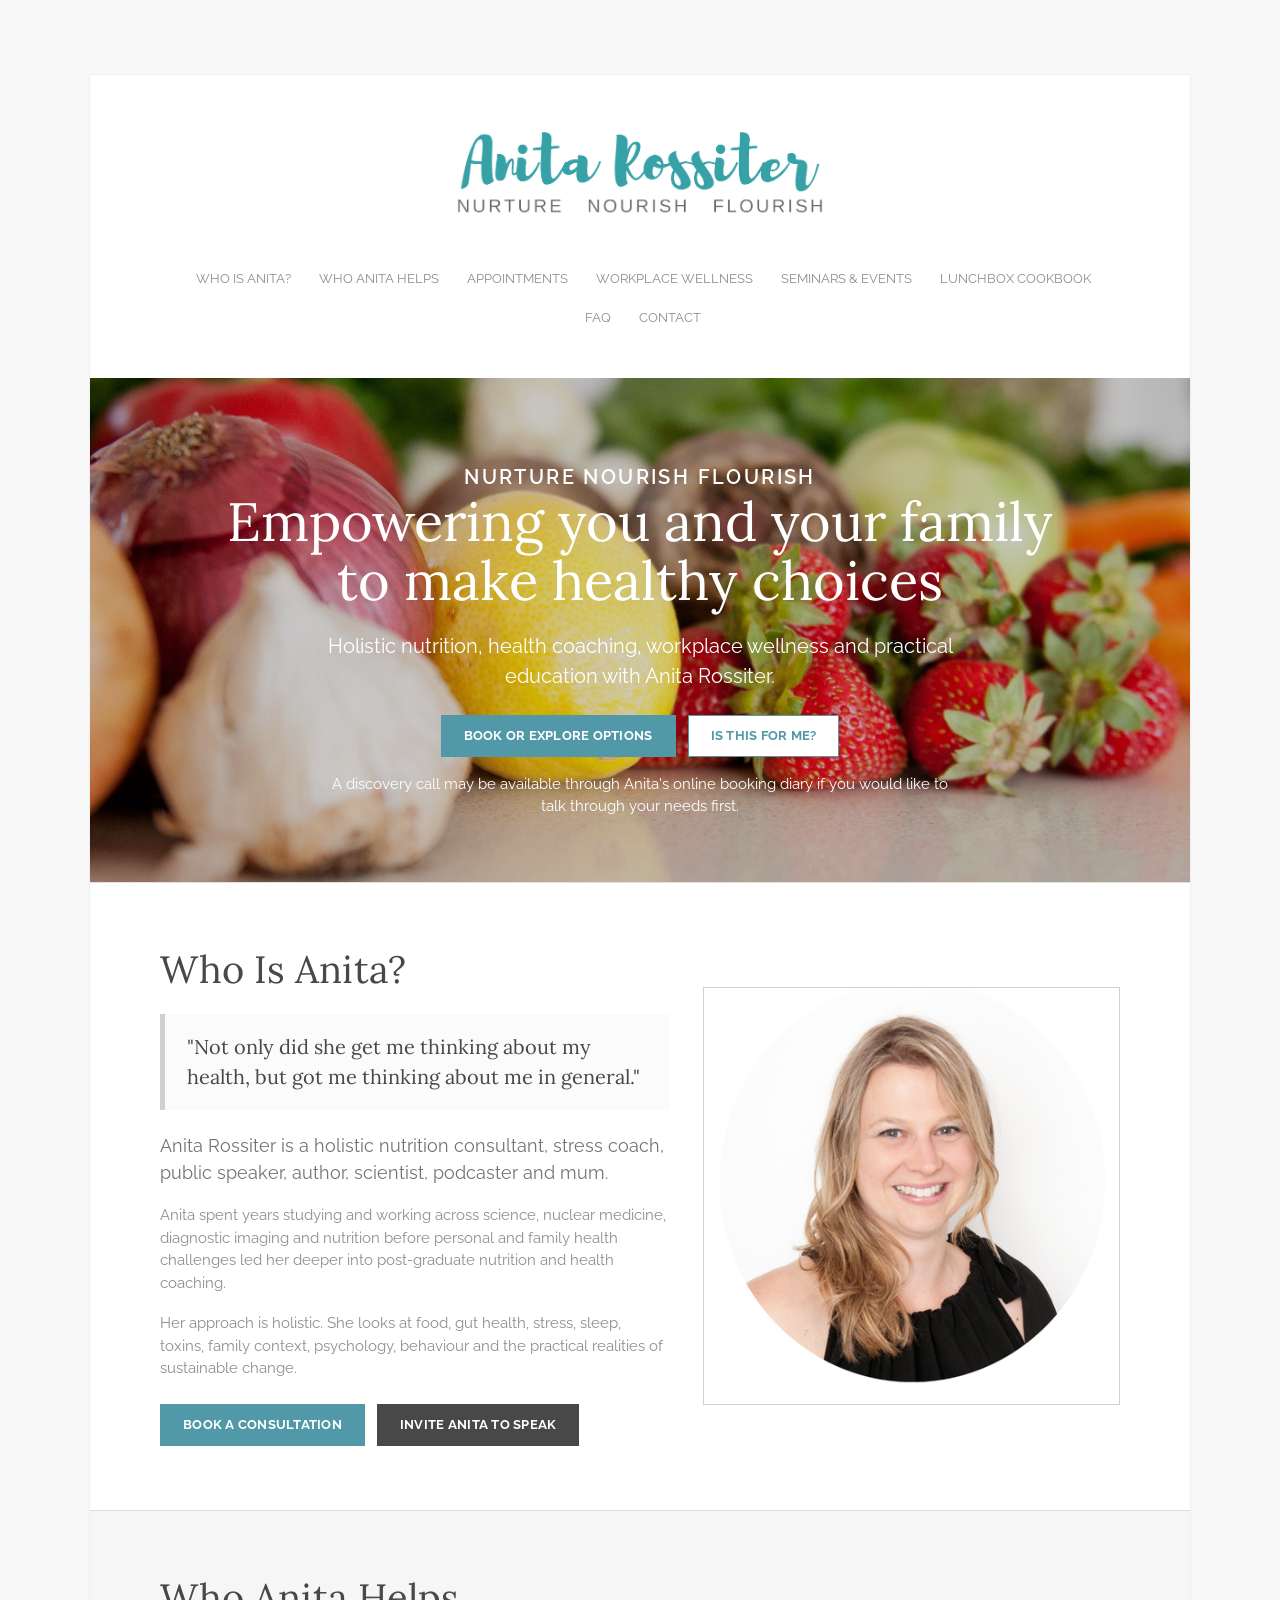
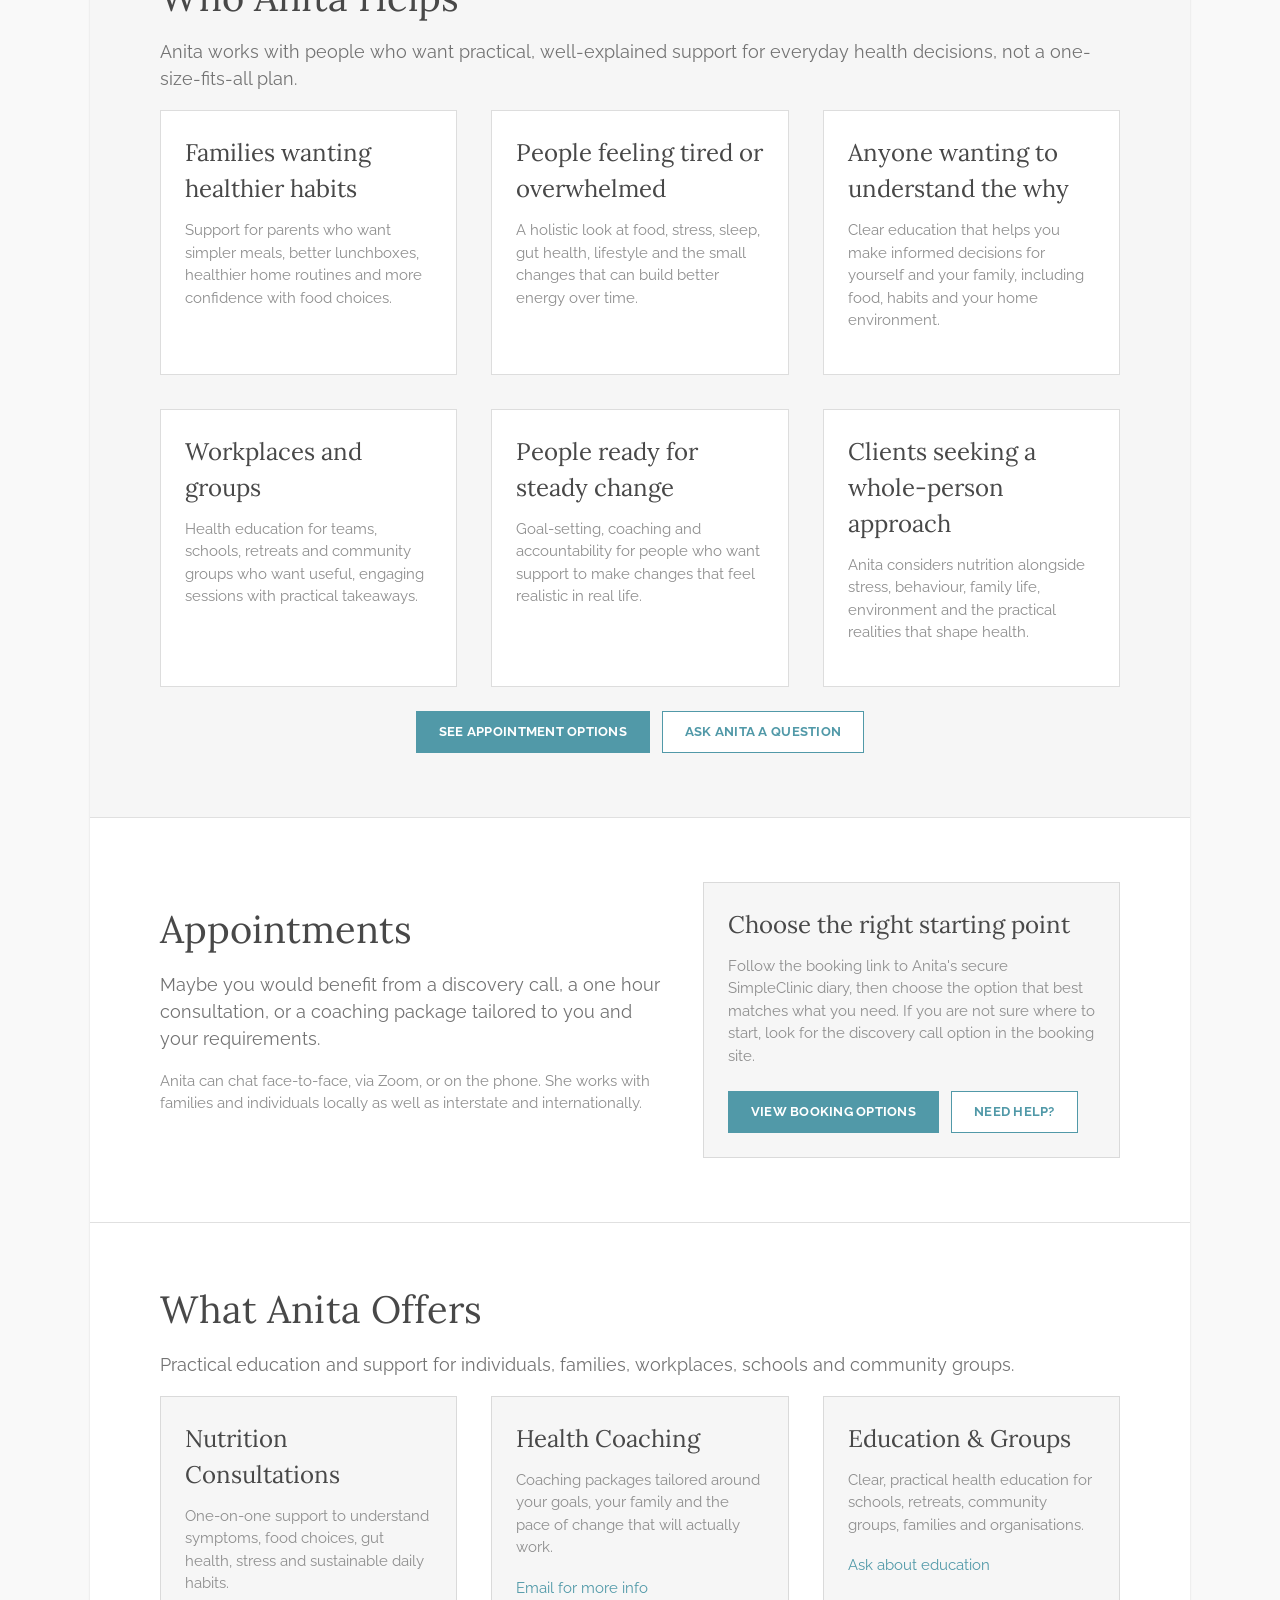
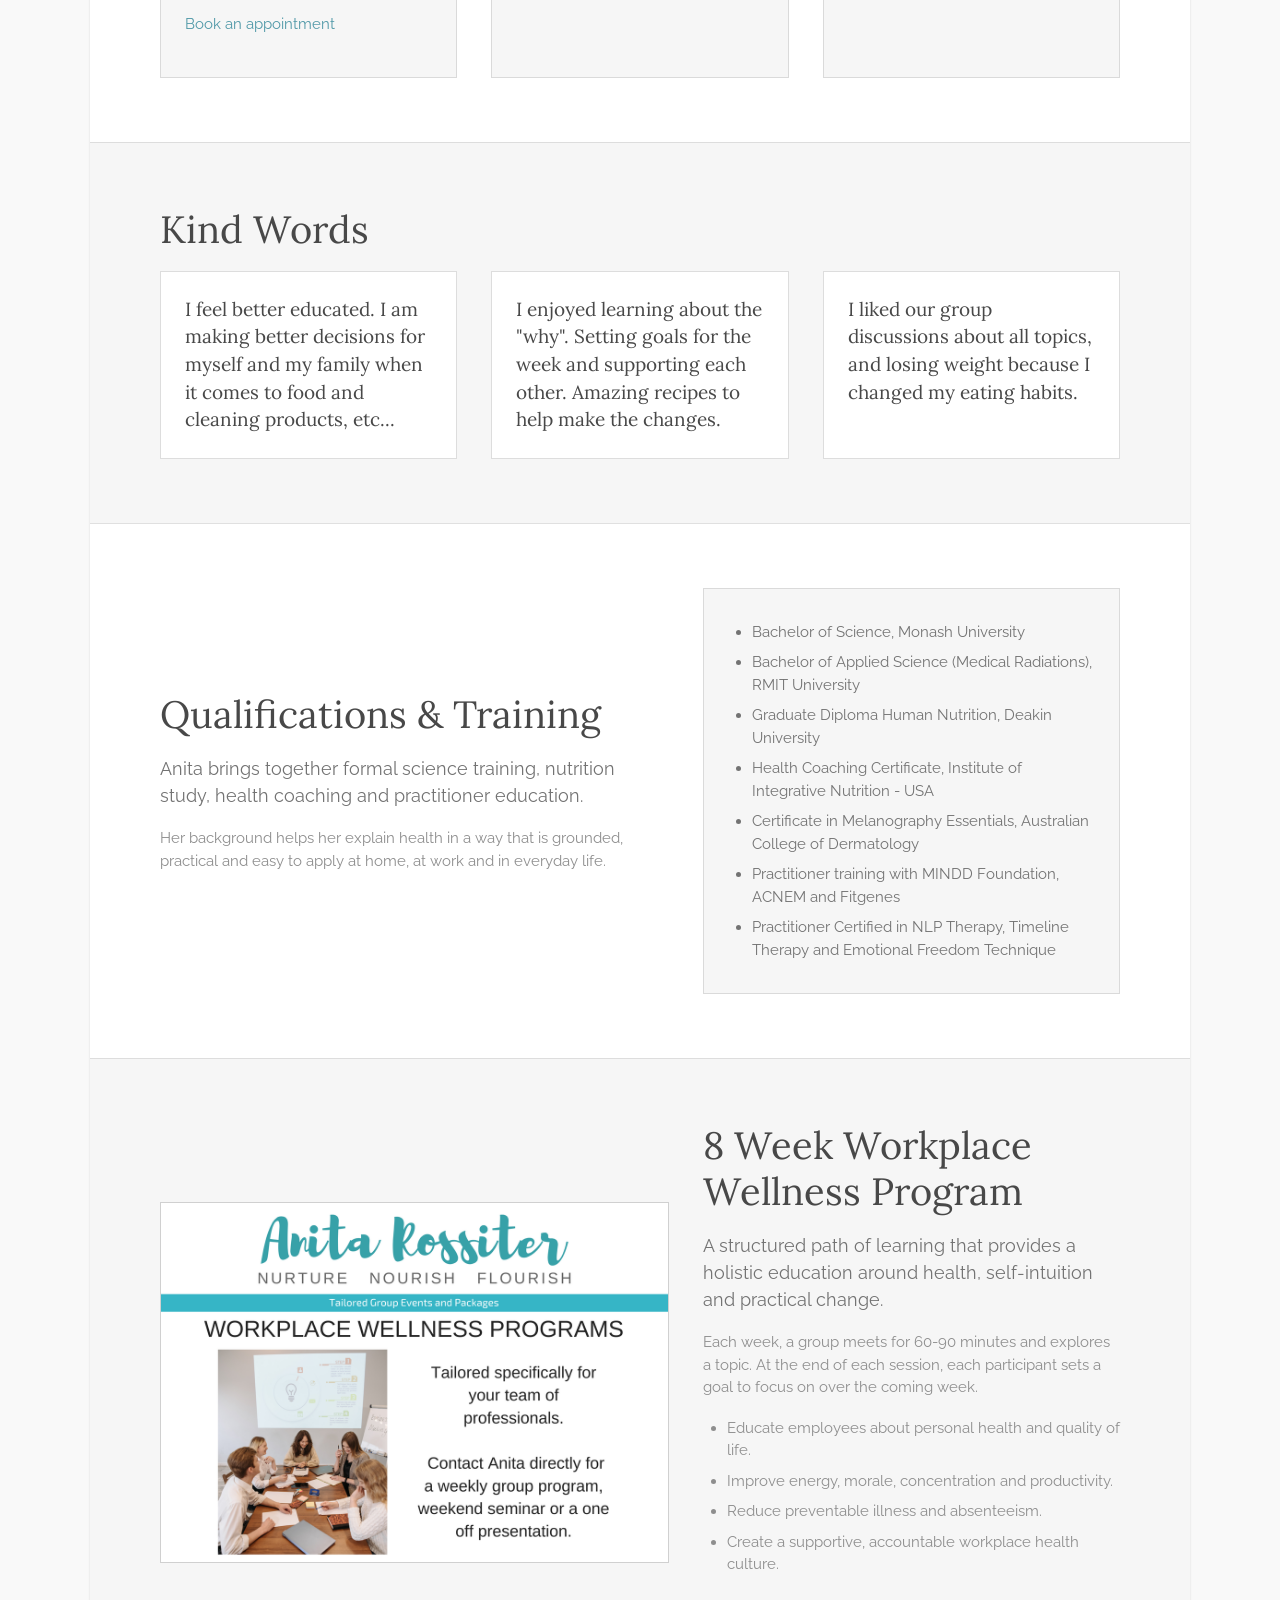
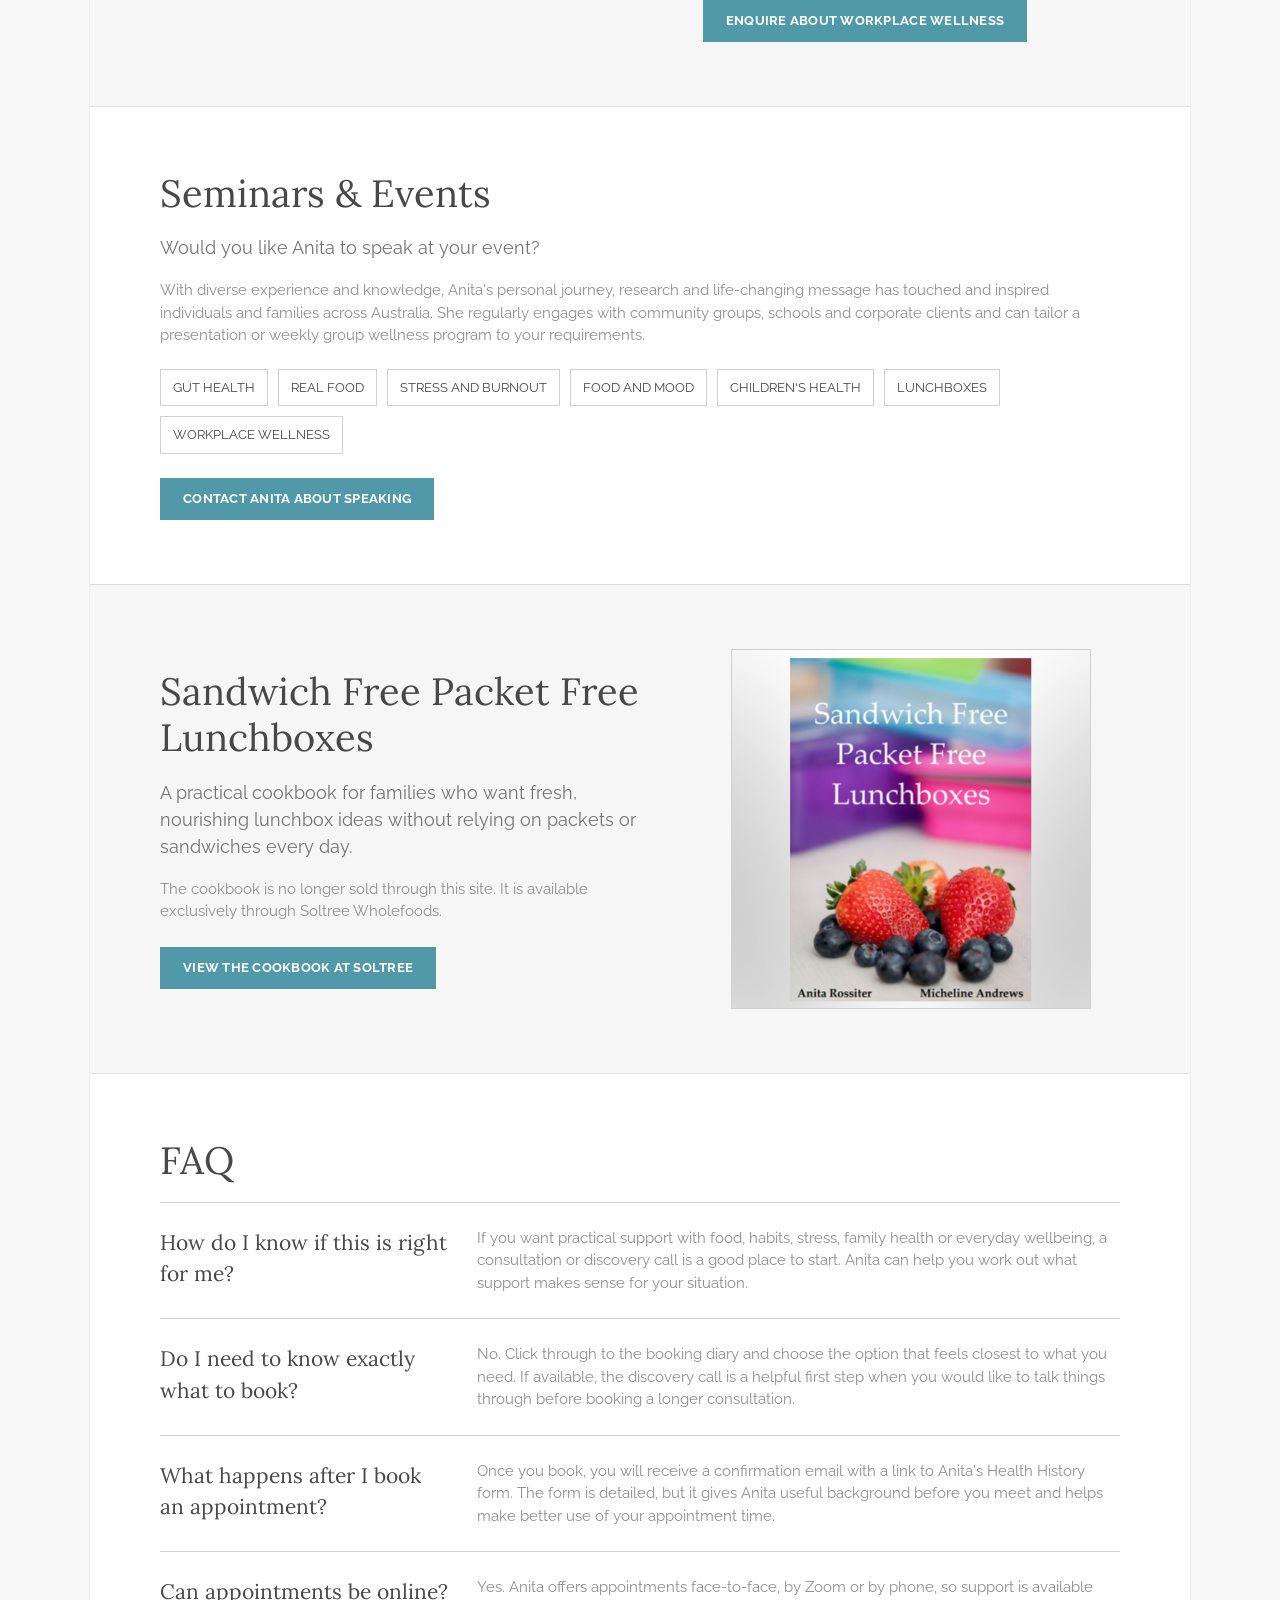
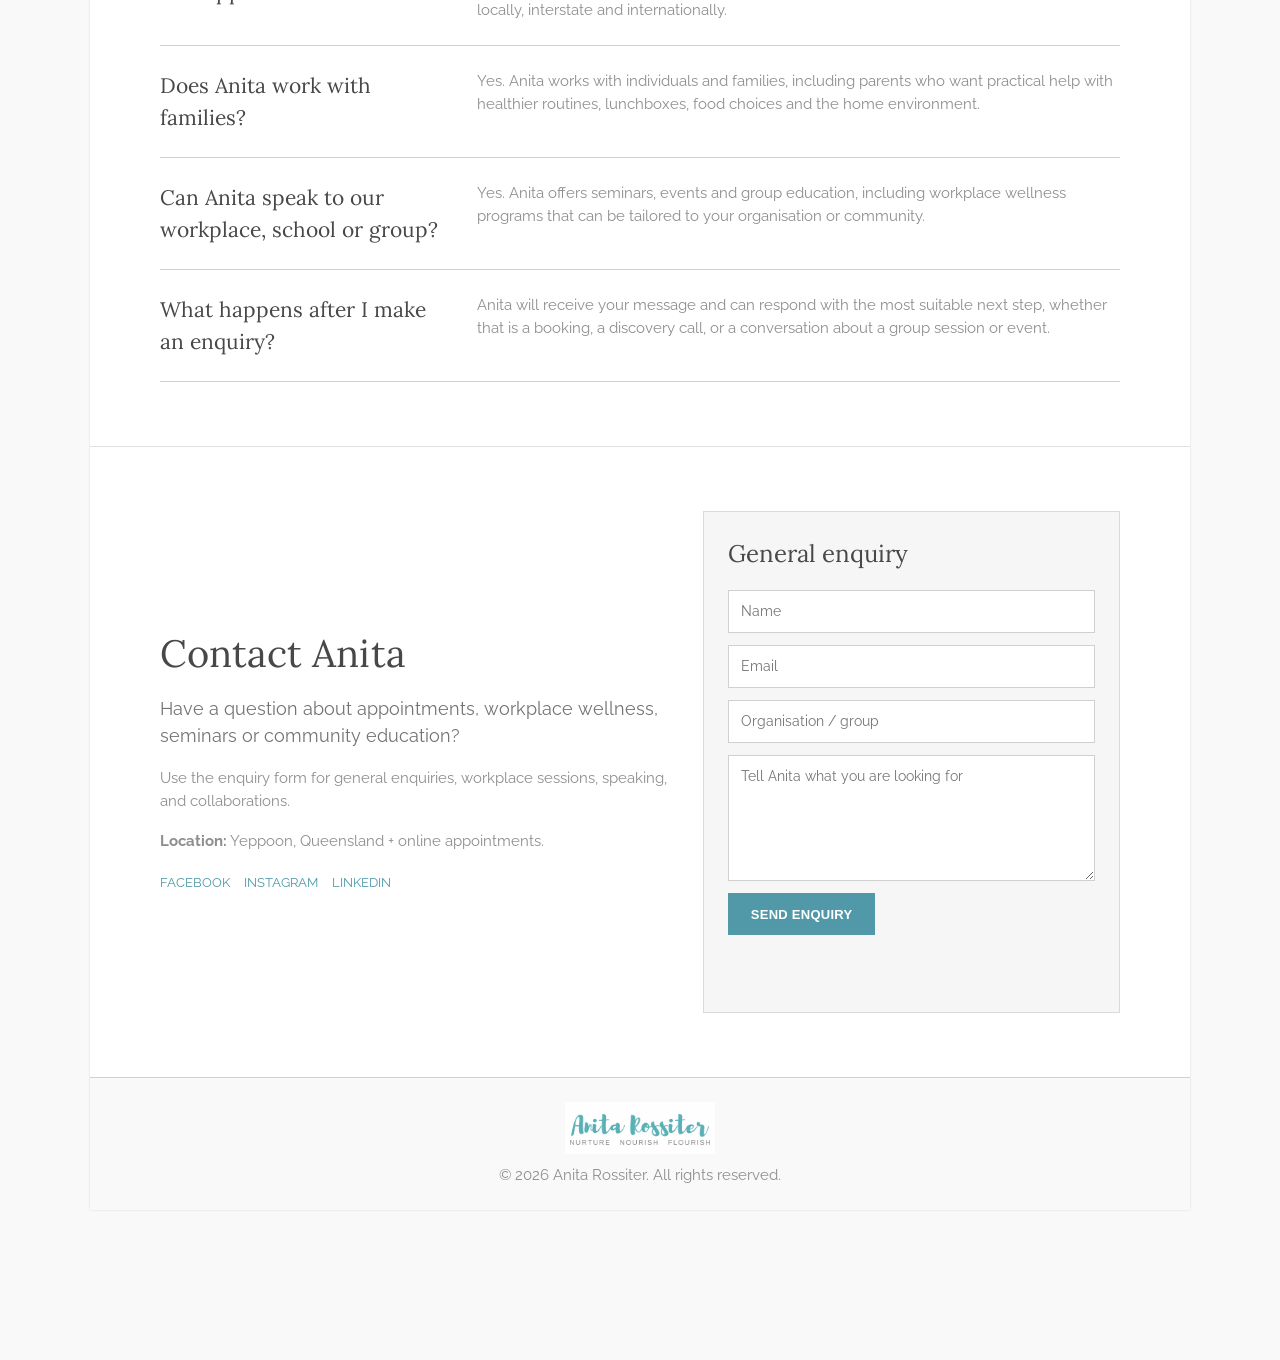
<file: index.html>
<!doctype html>
<html lang="en">
<head>
  <meta charset="utf-8">
  <meta name="viewport" content="width=device-width, initial-scale=1">
  <title>Anita Rossiter | Nurture Nourish Flourish</title>
  <meta name="description" content="Holistic nutrition, health coaching, workplace wellness and practical education with Anita Rossiter.">
  <link rel="canonical" href="https://www.anitarossiter.com.au/">
  <link rel="icon" href="favicon.png" type="image/png">
  <link rel="apple-touch-icon" href="apple-touch-icon.png">
  <link rel="preconnect" href="https://fonts.googleapis.com">
  <link rel="preconnect" href="https://fonts.gstatic.com" crossorigin>
  <link href="https://fonts.googleapis.com/css2?family=Lora:wght@400;500&family=Raleway:wght@400;500;600;700&display=swap" rel="stylesheet">
  <link rel="stylesheet" href="styles.css">
</head>
<body>
  <div class="site-shell">
    <header class="site-top" id="home">
      <a class="logo" href="#home" aria-label="Anita Rossiter - Nurture Nourish Flourish">
        <img src="assets/anita-rossiter-logo-cropped.png" alt="Anita Rossiter - Nurture Nourish Flourish">
      </a>
    </header>

    <nav class="site-nav" aria-label="Main navigation">
      <div class="site-nav-inner">
        <a href="#about">Who is Anita?</a>
        <a href="#who-anita-helps">Who Anita Helps</a>
        <a href="#appointments">Appointments</a>
        <a href="#workplace-wellness">Workplace Wellness</a>
        <a href="#speaking">Seminars & Events</a>
        <a href="#cookbook">Lunchbox Cookbook</a>
        <a href="#faq">FAQ</a>
        <a href="#contact">Contact</a>
      </div>
    </nav>

    <main>
      <section class="hero">
        <div class="hero-inner">
          <p class="kicker">Nurture Nourish Flourish</p>
          <h1>Empowering you and your family to make healthy choices</h1>
          <p>Holistic nutrition, health coaching, workplace wellness and practical education with Anita Rossiter.</p>
          <div class="button-row centered">
            <a class="button" href="https://anita-rossiter-nurture-nourish-flourish.simplecliniconline.com/diary">Book or explore options</a>
            <a class="button light" href="#who-anita-helps">Is this for me?</a>
          </div>
          <p class="hero-note">A discovery call may be available through Anita's online booking diary if you would like to talk through your needs first.</p>
        </div>
      </section>

      <section class="section" id="about">
        <div class="wrap grid two">
          <div>
            <h2>Who Is Anita?</h2>
            <div class="quote">"Not only did she get me thinking about my health, but got me thinking about me in general."</div>
            <p class="lede">Anita Rossiter is a holistic nutrition consultant, stress coach, public speaker, author, scientist, podcaster and mum.</p>
            <p>Anita spent years studying and working across science, nuclear medicine, diagnostic imaging and nutrition before personal and family health challenges led her deeper into post-graduate nutrition and health coaching.</p>
            <p>Her approach is holistic. She looks at food, gut health, stress, sleep, toxins, family context, psychology, behaviour and the practical realities of sustainable change.</p>
            <div class="button-row">
              <a class="button" href="https://anita-rossiter-nurture-nourish-flourish.simplecliniconline.com/diary">Book a consultation</a>
              <a class="button dark" href="#contact">Invite Anita to speak</a>
            </div>
          </div>
          <img class="image portrait" src="assets/anita-portrait.png" alt="Anita Rossiter">
        </div>
      </section>

      <section class="section band" id="who-anita-helps">
        <div class="wrap">
          <h2>Who Anita Helps</h2>
          <p class="lede">Anita works with people who want practical, well-explained support for everyday health decisions, not a one-size-fits-all plan.</p>
          <div class="grid three">
            <article class="tile">
              <h3>Families wanting healthier habits</h3>
              <p>Support for parents who want simpler meals, better lunchboxes, healthier home routines and more confidence with food choices.</p>
            </article>
            <article class="tile">
              <h3>People feeling tired or overwhelmed</h3>
              <p>A holistic look at food, stress, sleep, gut health, lifestyle and the small changes that can build better energy over time.</p>
            </article>
            <article class="tile">
              <h3>Anyone wanting to understand the why</h3>
              <p>Clear education that helps you make informed decisions for yourself and your family, including food, habits and your home environment.</p>
            </article>
            <article class="tile">
              <h3>Workplaces and groups</h3>
              <p>Health education for teams, schools, retreats and community groups who want useful, engaging sessions with practical takeaways.</p>
            </article>
            <article class="tile">
              <h3>People ready for steady change</h3>
              <p>Goal-setting, coaching and accountability for people who want support to make changes that feel realistic in real life.</p>
            </article>
            <article class="tile">
              <h3>Clients seeking a whole-person approach</h3>
              <p>Anita considers nutrition alongside stress, behaviour, family life, environment and the practical realities that shape health.</p>
            </article>
          </div>
          <div class="button-row centered">
            <a class="button" href="https://anita-rossiter-nurture-nourish-flourish.simplecliniconline.com/diary">See appointment options</a>
            <a class="button light" href="#contact">Ask Anita a question</a>
          </div>
        </div>
      </section>

      <section class="section" id="appointments">
        <div class="wrap grid two">
          <div>
            <h2>Appointments</h2>
            <p class="lede">Maybe you would benefit from a discovery call, a one hour consultation, or a coaching package tailored to you and your requirements.</p>
            <p>Anita can chat face-to-face, via Zoom, or on the phone. She works with families and individuals locally as well as interstate and internationally.</p>
          </div>
          <div class="tile">
            <h3>Choose the right starting point</h3>
            <p>Follow the booking link to Anita's secure SimpleClinic diary, then choose the option that best matches what you need. If you are not sure where to start, look for the discovery call option in the booking site.</p>
            <div class="button-row">
              <a class="button" href="https://anita-rossiter-nurture-nourish-flourish.simplecliniconline.com/diary">View booking options</a>
              <a class="button light" href="#contact">Need help?</a>
            </div>
          </div>
        </div>
      </section>

      <section class="section" id="offers">
        <div class="wrap">
          <h2>What Anita Offers</h2>
          <p class="lede">Practical education and support for individuals, families, workplaces, schools and community groups.</p>
          <div class="grid three">
            <article class="tile">
              <h3>Nutrition Consultations</h3>
              <p>One-on-one support to understand symptoms, food choices, gut health, stress and sustainable daily habits.</p>
              <p><a href="https://anita-rossiter-nurture-nourish-flourish.simplecliniconline.com/diary">Book an appointment</a></p>
            </article>
            <article class="tile">
              <h3>Health Coaching</h3>
              <p>Coaching packages tailored around your goals, your family and the pace of change that will actually work.</p>
              <p><a href="#contact">Email for more info</a></p>
            </article>
            <article class="tile">
              <h3>Education & Groups</h3>
              <p>Clear, practical health education for schools, retreats, community groups, families and organisations.</p>
              <p><a href="#contact">Ask about education</a></p>
            </article>
          </div>
        </div>
      </section>

      <section class="section band" id="kind-words">
        <div class="wrap">
          <h2>Kind Words</h2>
          <div class="grid three">
            <blockquote class="testimonial">I feel better educated. I am making better decisions for myself and my family when it comes to food and cleaning products, etc...</blockquote>
            <blockquote class="testimonial">I enjoyed learning about the "why". Setting goals for the week and supporting each other. Amazing recipes to help make the changes.</blockquote>
            <blockquote class="testimonial">I liked our group discussions about all topics, and losing weight because I changed my eating habits.</blockquote>
          </div>
        </div>
      </section>

      <section class="section" id="qualifications">
        <div class="wrap grid two">
          <div>
            <h2>Qualifications & Training</h2>
            <p class="lede">Anita brings together formal science training, nutrition study, health coaching and practitioner education.</p>
            <p>Her background helps her explain health in a way that is grounded, practical and easy to apply at home, at work and in everyday life.</p>
          </div>
          <div class="tile">
            <ul class="list credentials">
              <li>Bachelor of Science, Monash University</li>
              <li>Bachelor of Applied Science (Medical Radiations), RMIT University</li>
              <li>Graduate Diploma Human Nutrition, Deakin University</li>
              <li>Health Coaching Certificate, Institute of Integrative Nutrition - USA</li>
              <li>Certificate in Melanography Essentials, Australian College of Dermatology</li>
              <li>Practitioner training with MINDD Foundation, ACNEM and Fitgenes</li>
              <li>Practitioner Certified in NLP Therapy, Timeline Therapy and Emotional Freedom Technique</li>
            </ul>
          </div>
        </div>
      </section>

      <section class="section band" id="workplace-wellness">
        <div class="wrap grid two">
          <img class="image" src="assets/workplace-wellness.png" alt="Anita Rossiter presenting workplace wellness education">
          <div>
            <h2>8 Week Workplace Wellness Program</h2>
            <p class="lede">A structured path of learning that provides a holistic education around health, self-intuition and practical change.</p>
            <p>Each week, a group meets for 60-90 minutes and explores a topic. At the end of each session, each participant sets a goal to focus on over the coming week.</p>
            <ul class="list">
              <li>Educate employees about personal health and quality of life.</li>
              <li>Improve energy, morale, concentration and productivity.</li>
              <li>Reduce preventable illness and absenteeism.</li>
              <li>Create a supportive, accountable workplace health culture.</li>
            </ul>
            <div class="button-row">
              <a class="button" href="#contact">Enquire about workplace wellness</a>
            </div>
          </div>
        </div>
      </section>

      <section class="section" id="speaking">
        <div class="wrap">
          <h2>Seminars & Events</h2>
          <p class="lede">Would you like Anita to speak at your event?</p>
          <p>With diverse experience and knowledge, Anita's personal journey, research and life-changing message has touched and inspired individuals and families across Australia. She regularly engages with community groups, schools and corporate clients and can tailor a presentation or weekly group wellness program to your requirements.</p>
          <div class="chip-row">
            <span class="chip">Gut health</span>
            <span class="chip">Real food</span>
            <span class="chip">Stress and burnout</span>
            <span class="chip">Food and mood</span>
            <span class="chip">Children's health</span>
            <span class="chip">Lunchboxes</span>
            <span class="chip">Workplace wellness</span>
          </div>
          <div class="button-row">
            <a class="button" href="#contact">Contact Anita about speaking</a>
          </div>
        </div>
      </section>

      <section class="section band" id="cookbook">
        <div class="wrap grid two">
          <div>
            <h2>Sandwich Free Packet Free Lunchboxes</h2>
            <p class="lede">A practical cookbook for families who want fresh, nourishing lunchbox ideas without relying on packets or sandwiches every day.</p>
            <p>The cookbook is no longer sold through this site. It is available exclusively through Soltree Wholefoods.</p>
            <div class="button-row">
              <a class="button" href="https://www.soltreewholefoods.com.au/products/sandwich-free-packet-free-lunchboxes-anita-rossiter-micheline-andrews?_pos=1&_psq=sandwich+fre&_ss=e&_v=1.0" target="_blank" rel="noopener">View the cookbook at Soltree</a>
            </div>
          </div>
          <img class="book" src="assets/cookbook-cover.png" alt="Sandwich Free Packet Free Lunchboxes cookbook">
        </div>
      </section>

      <section class="section" id="faq">
        <div class="wrap">
          <h2>FAQ</h2>
          <div class="faq-list">
            <article class="faq-item">
              <h3>How do I know if this is right for me?</h3>
              <p>If you want practical support with food, habits, stress, family health or everyday wellbeing, a consultation or discovery call is a good place to start. Anita can help you work out what support makes sense for your situation.</p>
            </article>
            <article class="faq-item">
              <h3>Do I need to know exactly what to book?</h3>
              <p>No. Click through to the booking diary and choose the option that feels closest to what you need. If available, the discovery call is a helpful first step when you would like to talk things through before booking a longer consultation.</p>
            </article>
            <article class="faq-item">
              <h3>What happens after I book an appointment?</h3>
              <p>Once you book, you will receive a confirmation email with a link to Anita's Health History form. The form is detailed, but it gives Anita useful background before you meet and helps make better use of your appointment time.</p>
            </article>
            <article class="faq-item">
              <h3>Can appointments be online?</h3>
              <p>Yes. Anita offers appointments face-to-face, by Zoom or by phone, so support is available locally, interstate and internationally.</p>
            </article>
            <article class="faq-item">
              <h3>Does Anita work with families?</h3>
              <p>Yes. Anita works with individuals and families, including parents who want practical help with healthier routines, lunchboxes, food choices and the home environment.</p>
            </article>
            <article class="faq-item">
              <h3>Can Anita speak to our workplace, school or group?</h3>
              <p>Yes. Anita offers seminars, events and group education, including workplace wellness programs that can be tailored to your organisation or community.</p>
            </article>
            <article class="faq-item">
              <h3>What happens after I make an enquiry?</h3>
              <p>Anita will receive your message and can respond with the most suitable next step, whether that is a booking, a discovery call, or a conversation about a group session or event.</p>
            </article>
          </div>
        </div>
      </section>

      <section class="section" id="contact">
        <div class="wrap grid two">
          <div>
            <h2>Contact Anita</h2>
            <p class="lede">Have a question about appointments, workplace wellness, seminars or community education?</p>
            <p>Use the enquiry form for general enquiries, workplace sessions, speaking, and collaborations.</p>
            <p><strong>Location:</strong> Yeppoon, Queensland + online appointments.</p>
            <div class="social">
              <a href="https://www.facebook.com/Anita.Rossiter.Nurture.Nourish.Flourish" target="_blank" rel="noopener">Facebook</a>
              <a href="https://www.instagram.com/_anita.rossiter/" target="_blank" rel="noopener">Instagram</a>
              <a href="https://www.linkedin.com/in/anitarossiter/" target="_blank" rel="noopener">LinkedIn</a>
            </div>
          </div>
          <div class="tile">
            <h3>General enquiry</h3>
            <form class="form" id="enquiry-form" action="https://api.web3forms.com/submit" method="POST">
              <input type="hidden" name="access_key" value="4101d0dd-d57d-4c8d-b2de-30687e8a80f0">
              <input type="hidden" name="subject" value="New enquiry from Anita Rossiter website">
              <input type="hidden" name="from_name" value="Anita Rossiter website">
              <input type="hidden" name="redirect" value="https://www.anitarossiter.com.au/thank-you.html">
              <input type="checkbox" name="botcheck" tabindex="-1" autocomplete="off" style="display: none;">
              <input name="name" type="text" placeholder="Name" required>
              <input name="email" type="email" placeholder="Email" required>
              <input name="organisation" type="text" placeholder="Organisation / group">
              <textarea name="message" placeholder="Tell Anita what you are looking for" required></textarea>
              <button class="button" type="submit">Send enquiry</button>
              <p class="form-note" id="form-note" role="status"></p>
            </form>
          </div>
        </div>
      </section>
    </main>

    <footer class="footer">
      <div class="wrap">
        <img class="footer-logo" src="assets/anita-rossiter-logo-cropped.png" alt="Anita Rossiter - Nurture Nourish Flourish">
        <p>&copy; 2026 Anita Rossiter. All rights reserved.</p>
      </div>
    </footer>
  </div>

</body>
</html>
</file>
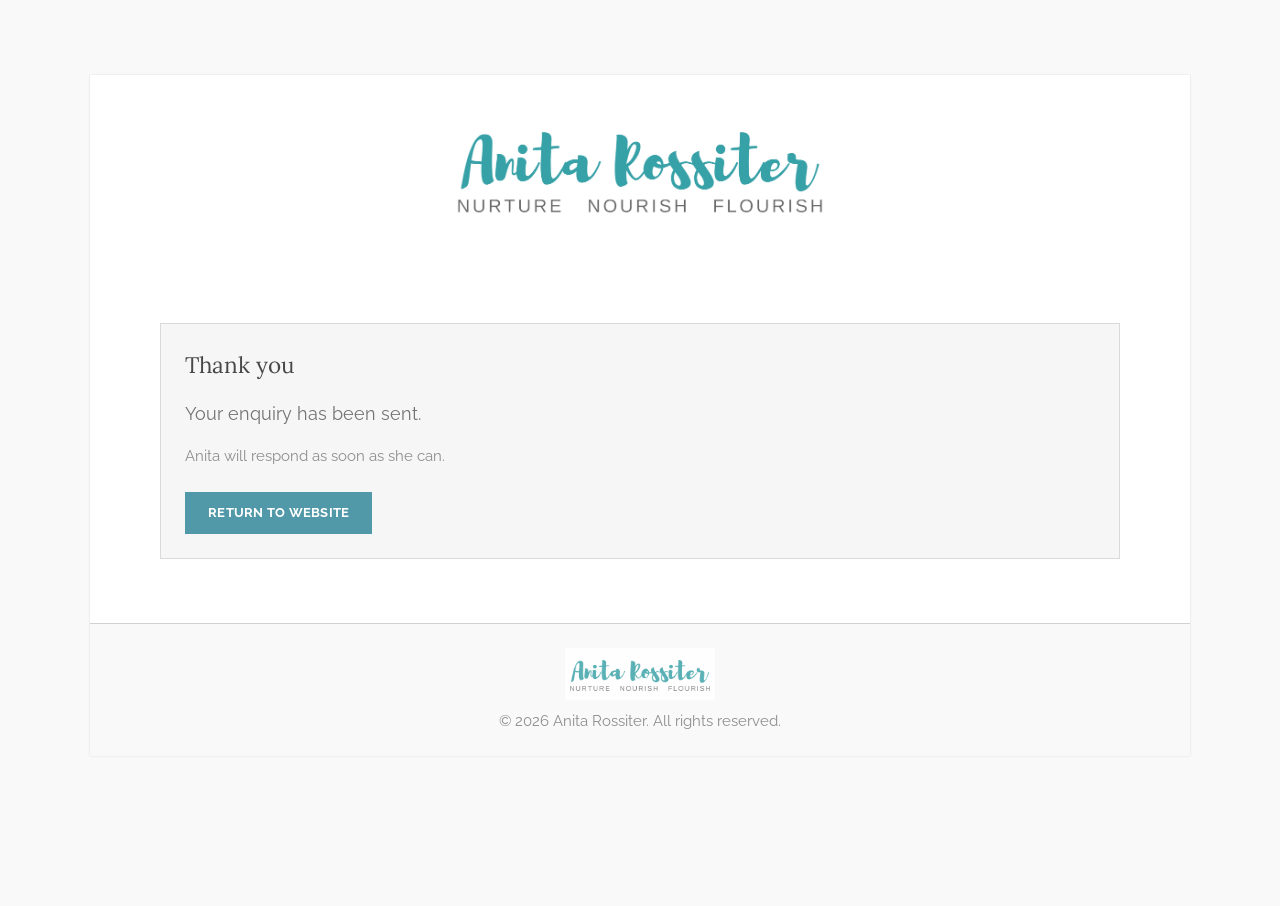
<file: thank-you.html>
<!doctype html>
<html lang="en">
<head>
  <meta charset="utf-8">
  <meta name="viewport" content="width=device-width, initial-scale=1">
  <title>Thank you | Anita Rossiter</title>
  <meta name="description" content="Thank you for contacting Anita Rossiter.">
  <link rel="canonical" href="https://www.anitarossiter.com.au/thank-you.html">
  <link rel="icon" href="favicon.png" type="image/png">
  <link rel="apple-touch-icon" href="apple-touch-icon.png">
  <link rel="preconnect" href="https://fonts.googleapis.com">
  <link rel="preconnect" href="https://fonts.gstatic.com" crossorigin>
  <link href="https://fonts.googleapis.com/css2?family=Lora:wght@400;500&family=Raleway:wght@400;500;600;700&display=swap" rel="stylesheet">
  <link rel="stylesheet" href="styles.css">
</head>
<body>
  <div class="site-shell">
    <header class="site-top" id="home">
      <a class="logo" href="/" aria-label="Anita Rossiter - Nurture Nourish Flourish">
        <img src="assets/anita-rossiter-logo-cropped.png" alt="Anita Rossiter - Nurture Nourish Flourish">
      </a>
    </header>

    <main>
      <section class="section">
        <div class="wrap">
          <div class="tile">
            <h1>Thank you</h1>
            <p class="lede">Your enquiry has been sent.</p>
            <p>Anita will respond as soon as she can.</p>
            <div class="button-row">
              <a class="button" href="/">Return to website</a>
            </div>
          </div>
        </div>
      </section>
    </main>

    <footer class="footer">
      <div class="wrap">
        <img class="footer-logo" src="assets/anita-rossiter-logo-cropped.png" alt="Anita Rossiter - Nurture Nourish Flourish">
        <p>&copy; 2026 Anita Rossiter. All rights reserved.</p>
      </div>
    </footer>
  </div>
</body>
</html>
</file>
<file: styles.css>
:root {
  --teal: #5199a8;
  --teal-light: #8dc7d3;
  --charcoal: #484848;
  --body: #737373;
  --muted: #8e8e8e;
  --line: #d0d0d0;
  --soft: #f6f6f6;
  --page: #f9f9f9;
  --white: #ffffff;
}

* {
  box-sizing: border-box;
}

html {
  scroll-behavior: smooth;
  background: var(--page);
}

body {
  min-width: 320px;
  margin: 0;
  background: var(--page);
  color: var(--muted);
  font-family: "Raleway", Arial, sans-serif;
  font-size: 15px;
  line-height: 1.5;
  -webkit-font-smoothing: antialiased;
}

img {
  display: block;
  max-width: 100%;
}

a {
  color: var(--teal);
  text-decoration: none;
  transition: color 0.2s ease, background 0.2s ease;
}

a:hover {
  color: var(--teal-light);
}

h1,
h2,
h3,
p {
  margin-top: 0;
}

h1,
h2,
h3 {
  color: var(--charcoal);
  font-family: "Lora", Georgia, serif;
  font-weight: 400;
}

.site-shell {
  width: min(1100px, 100%);
  margin: 5em auto 10em;
  background: var(--white);
  box-shadow: 0 0 2px rgba(99, 99, 99, 0.2);
}

.site-top {
  padding: 26px 32px 16px;
  background: var(--white);
  text-align: center;
}

.logo img {
  width: min(390px, 82vw);
  height: auto;
  display: inline-block;
}

.site-nav {
  width: min(960px, calc(100% - 40px));
  margin: 0 auto;
  padding: 0 0 40px;
  overflow: hidden;
  color: var(--muted);
  font-size: 13px;
  text-align: center;
  text-transform: uppercase;
  white-space: nowrap;
}

.site-nav::before,
.site-nav::after {
  content: "";
  display: inline-block;
  width: 50%;
  height: 1px;
  position: relative;
  bottom: 0.1em;
  background: var(--line);
  vertical-align: middle;
}

.site-nav::before {
  right: 29px;
  margin-left: -50%;
}

.site-nav::after {
  left: 29px;
  margin-right: -50%;
}

.site-nav-inner {
  display: inline-flex;
  flex-wrap: wrap;
  justify-content: center;
  white-space: normal;
}

.site-nav a {
  display: inline-block;
  padding: 10px 14px;
  color: inherit;
}

.site-nav a:hover {
  background: var(--soft);
  color: var(--charcoal);
}

.hero {
  min-height: 460px;
  display: grid;
  place-items: center;
  position: relative;
  background: linear-gradient(rgba(0, 0, 0, 0.16), rgba(0, 0, 0, 0.16)), url("assets/simpleclinic-banner.jpg") center / cover no-repeat;
  color: var(--white);
  text-align: center;
}

.hero-inner {
  width: min(900px, calc(100% - 48px));
  padding: 64px 20px;
}

.kicker {
  margin: 0 0 14px;
  color: inherit;
  font-size: 13px;
  font-weight: 600;
  letter-spacing: 0.12em;
  text-transform: uppercase;
}

.hero h1 {
  margin: 0 auto;
  color: var(--white);
  font-size: clamp(36px, 6vw, 54px);
  line-height: 1.1;
}

.hero p {
  width: min(720px, 100%);
  margin: 20px auto 0;
  color: var(--white);
  font-size: 20px;
}

.hero .hero-note {
  width: min(620px, 100%);
  margin-top: 16px;
  font-size: 15px;
}

.wrap {
  width: min(960px, calc(100% - 48px));
  margin: 0 auto;
}

.section {
  padding: 64px 0;
  border-top: 1px solid rgba(208, 208, 208, 0.65);
}

.section:first-of-type {
  border-top: 0;
}

.section h2 {
  margin: 0 0 18px;
  font-size: clamp(28px, 4vw, 38px);
  line-height: 1.2;
}

.section h3 {
  margin: 0 0 12px;
  font-size: 24px;
}

.section p {
  margin: 0 0 18px;
}

.lede {
  color: var(--body);
  font-size: 18px;
}

.grid {
  display: grid;
  gap: 34px;
}

.grid.two {
  grid-template-columns: minmax(0, 1fr) minmax(280px, 0.82fr);
  align-items: center;
}

.grid.three {
  grid-template-columns: repeat(3, minmax(0, 1fr));
}

.image,
.book {
  width: 100%;
  border: 1px solid var(--line);
}

.portrait {
  aspect-ratio: 1;
  object-fit: cover;
}

.book {
  width: min(360px, 100%);
  margin: 0 auto;
}

.band {
  background: var(--soft);
}

.tile {
  padding: 24px;
  border: 1px solid rgba(208, 208, 208, 0.72);
  background: var(--soft);
}

.band .tile {
  background: var(--white);
}

.quote {
  margin: 22px 0;
  padding: 18px 22px;
  border-left: 5px solid var(--line);
  background: #fbfbfb;
  color: var(--charcoal);
  font-family: "Lora", Georgia, serif;
  font-size: 20px;
}

.button-row {
  display: flex;
  flex-wrap: wrap;
  gap: 12px;
  margin-top: 24px;
}

.button-row.centered {
  justify-content: center;
}

.button {
  display: inline-flex;
  min-height: 42px;
  align-items: center;
  justify-content: center;
  padding: 9px 22px;
  border: 1px solid var(--teal);
  background: var(--teal);
  color: var(--white) !important;
  font-size: 13px;
  font-weight: 700;
  letter-spacing: 0.02em;
  text-transform: uppercase;
}

.button:hover {
  border-color: #5cb0c2;
  background: #5cb0c2;
  color: var(--white) !important;
}

.button.dark {
  border-color: var(--charcoal);
  background: var(--charcoal);
}

.button.light {
  background: var(--white);
  color: var(--teal) !important;
}

.list {
  margin: 0;
  padding-left: 24px;
}

.list li {
  margin: 8px 0;
}

.credentials {
  color: var(--body);
}

.testimonial {
  min-height: 100%;
  margin: 0;
  padding: 24px;
  border: 1px solid rgba(208, 208, 208, 0.72);
  background: var(--white);
  color: var(--charcoal);
  font-family: "Lora", Georgia, serif;
  font-size: 19px;
  line-height: 1.45;
}

.faq-list {
  display: grid;
  gap: 0;
  border-top: 1px solid var(--line);
}

.faq-item {
  display: grid;
  grid-template-columns: minmax(220px, 0.45fr) minmax(0, 1fr);
  gap: 28px;
  padding: 24px 0;
  border-bottom: 1px solid var(--line);
}

.faq-item h3 {
  margin: 0;
  font-size: 21px;
}

.faq-item p {
  margin: 0;
}

.chip-row {
  display: flex;
  flex-wrap: wrap;
  gap: 10px;
  margin-top: 22px;
}

.chip {
  display: inline-block;
  padding: 8px 12px;
  border: 1px solid var(--line);
  background: var(--white);
  color: var(--charcoal);
  font-size: 13px;
  text-transform: uppercase;
}

.form {
  display: grid;
  gap: 12px;
  margin-top: 18px;
}

.form input,
.form textarea {
  width: 100%;
  min-height: 42px;
  padding: 10px 12px;
  border: 1px solid var(--line);
  border-radius: 0;
  background: var(--white);
  color: var(--body);
  font: inherit;
  font-size: 14px;
}

.form textarea {
  min-height: 126px;
  resize: vertical;
}

.form button {
  width: fit-content;
  border-radius: 0;
  cursor: pointer;
}

.form-note {
  min-height: 1.5em;
  margin: 0;
  color: var(--body);
}

.social {
  display: flex;
  flex-wrap: wrap;
  gap: 14px;
  margin-top: 20px;
  font-size: 13px;
  text-transform: uppercase;
}

.footer {
  padding: 24px 0;
  border-top: 1px solid var(--line);
  background: var(--page);
  text-align: center;
}

.footer-logo {
  width: min(150px, 42vw);
  height: auto;
  margin: 0 auto 10px;
  opacity: 0.82;
}

.footer p {
  margin: 0;
}

@media (max-width: 860px) {
  .site-shell {
    width: 100vw;
    margin: 0 auto;
    overflow: hidden;
    box-shadow: none;
  }

  .site-top {
    padding: 16px 18px 10px;
    border-bottom: 1px solid var(--line);
  }

  .logo img {
    width: min(280px, 78vw);
  }

  .site-nav {
    width: 100%;
    max-width: 100vw;
    padding: 12px 14px 18px;
    overflow-x: hidden;
  }

  .site-nav::before,
  .site-nav::after {
    display: none;
  }

  .site-nav-inner {
    flex-wrap: wrap;
    justify-content: center;
  }

  .grid.two,
  .grid.three {
    grid-template-columns: 1fr;
  }

  .faq-item {
    grid-template-columns: 1fr;
    gap: 10px;
  }

  .hero {
    min-height: 430px;
  }
}

@media (max-width: 560px) {
  .wrap {
    width: min(100% - 30px, 960px);
  }

  .section {
    padding: 44px 0;
  }

  .hero-inner {
    width: calc(100vw - 30px);
    max-width: 900px;
    padding: 44px 0;
  }

  .hero p,
  .lede {
    font-size: 16px;
  }

  .button-row,
  .button {
    width: 100%;
  }
}
</file>
